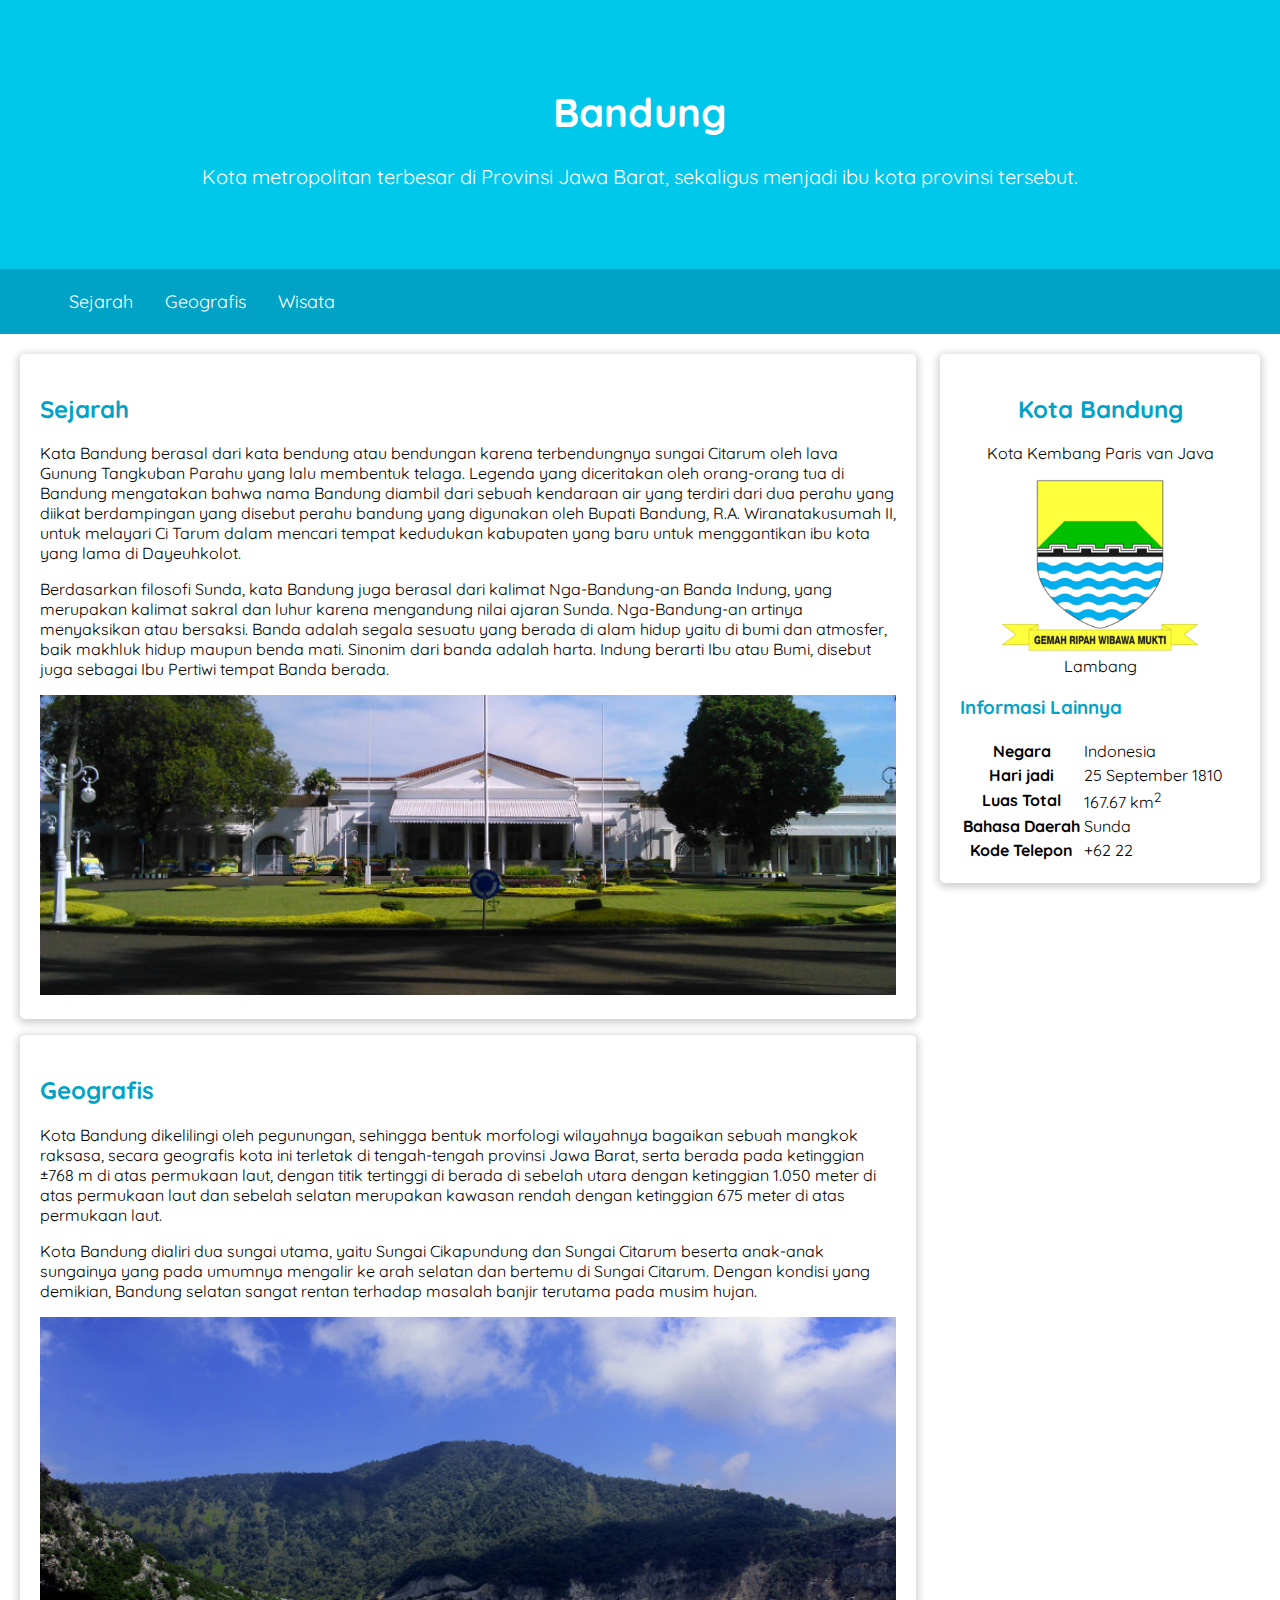
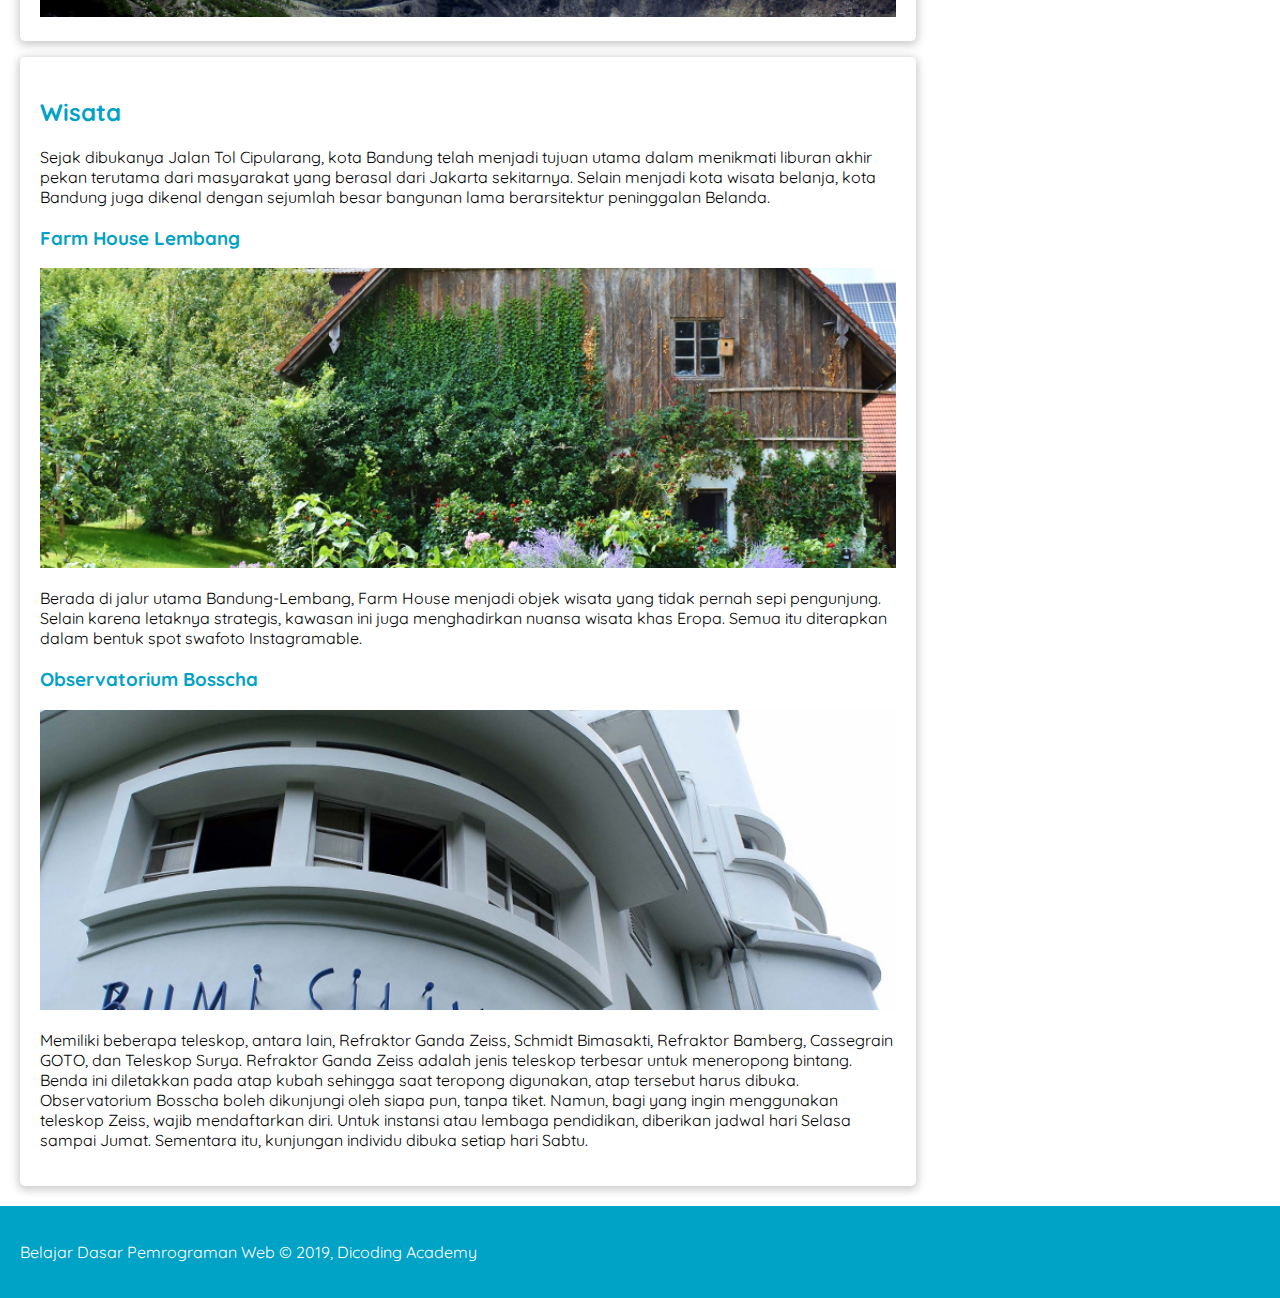
<file: Halaman Profil kota/index.html>
<!DOCTYPE html>
<html lang="en">

<head>
    <meta charset="UTF-8" />
    <meta http-equiv="X-UA-Compatible" content="IE=edge" />
    <meta name="viewport" content="width=device-width, initial-scale=1.0" />
    <title>Halaman Profil Bandung</title>

    <link rel="stylesheet" href="asset/styles/style.css" />
</head>

<body>
    <header>
        <div class="jumbotron">
            <h1>Bandung</h1>
            <p>
                Kota metropolitan terbesar di Provinsi Jawa Barat, sekaligus menjadi ibu kota provinsi
                tersebut.
            </p>
        </div>

        <nav>
            <ul>
                <li><a href="#sejarah">Sejarah</a></li>
                <li><a href="#geografis">Geografis</a></li>
                <li><a href="#wisata">Wisata</a></li>
            </ul>
        </nav>
    </header>

    <main>
        <div id="content">
            <article class="card" id="sejarah">
                <h2>Sejarah</h2>
                <p>
                    Kata Bandung berasal dari kata bendung atau bendungan karena terbendungnya sungai
                    Citarum oleh lava Gunung Tangkuban Parahu yang lalu membentuk telaga. Legenda yang
                    diceritakan oleh orang-orang tua di Bandung mengatakan bahwa nama Bandung diambil dari
                    sebuah kendaraan air yang terdiri dari dua perahu yang diikat berdampingan yang disebut
                    perahu bandung yang digunakan oleh Bupati Bandung, R.A. Wiranatakusumah II, untuk
                    melayari Ci Tarum dalam mencari tempat kedudukan kabupaten yang baru untuk menggantikan
                    ibu kota yang lama di Dayeuhkolot.
                </p>

                <p>
                    Berdasarkan filosofi Sunda, kata Bandung juga berasal dari kalimat Nga-Bandung-an Banda
                    Indung, yang merupakan kalimat sakral dan luhur karena mengandung nilai ajaran Sunda.
                    Nga-Bandung-an artinya menyaksikan atau bersaksi. Banda adalah segala sesuatu yang
                    berada di alam hidup yaitu di bumi dan atmosfer, baik makhluk hidup maupun benda mati.
                    Sinonim dari banda adalah harta. Indung berarti Ibu atau Bumi, disebut juga sebagai Ibu
                    Pertiwi tempat Banda berada.
                </p>
                <img class="featured-image" src="asset/image/history.jpg" alt="sejarah" />
            </article>

            <article class="card" id="geografis">
                <h2>Geografis</h2>
                <p>
                    Kota Bandung dikelilingi oleh pegunungan, sehingga bentuk morfologi wilayahnya bagaikan
                    sebuah mangkok raksasa, secara geografis kota ini terletak di tengah-tengah provinsi
                    Jawa Barat, serta berada pada ketinggian ±768 m di atas permukaan laut, dengan titik
                    tertinggi di berada di sebelah utara dengan ketinggian 1.050 meter di atas permukaan
                    laut dan sebelah selatan merupakan kawasan rendah dengan ketinggian 675 meter di atas
                    permukaan laut.
                </p>

                <p>
                    Kota Bandung dialiri dua sungai utama, yaitu Sungai Cikapundung dan Sungai Citarum
                    beserta anak-anak sungainya yang pada umumnya mengalir ke arah selatan dan bertemu di
                    Sungai Citarum. Dengan kondisi yang demikian, Bandung selatan sangat rentan terhadap
                    masalah banjir terutama pada musim hujan.
                </p>
                <img class="featured-image" src="asset/image/geografis.jpg" alt="geografis" />
            </article>

            <article class="card" id="wisata">
                <h2>Wisata</h2>
                <p>
                    Sejak dibukanya Jalan Tol Cipularang, kota Bandung telah menjadi tujuan utama dalam
                    menikmati liburan akhir pekan terutama dari masyarakat yang berasal dari Jakarta
                    sekitarnya. Selain menjadi kota wisata belanja, kota Bandung juga dikenal dengan
                    sejumlah besar bangunan lama berarsitektur peninggalan Belanda.
                </p>

                <section>
                    <h3>Farm House Lembang</h3>
                    <img class="featured-image" src="asset/image/farm-house.jpg" alt="farm house" />
                    <p>
                        Berada di jalur utama Bandung-Lembang, Farm House menjadi objek wisata yang tidak
                        pernah sepi pengunjung. Selain karena letaknya strategis, kawasan ini juga
                        menghadirkan nuansa wisata khas Eropa. Semua itu diterapkan dalam bentuk spot swafoto
                        Instagramable.
                    </p>
                </section>

                <section>
                    <h3>Observatorium Bosscha</h3>
                    <img class="featured-image" src="asset/image/bosscha.jpg" alt="bosscha" />
                    <p>
                        Memiliki beberapa teleskop, antara lain, Refraktor Ganda Zeiss, Schmidt Bimasakti,
                        Refraktor Bamberg, Cassegrain GOTO, dan Teleskop Surya. Refraktor Ganda Zeiss adalah
                        jenis teleskop terbesar untuk meneropong bintang. Benda ini diletakkan pada atap kubah
                        sehingga saat teropong digunakan, atap tersebut harus dibuka. Observatorium Bosscha
                        boleh dikunjungi oleh siapa pun, tanpa tiket. Namun, bagi yang ingin menggunakan
                        teleskop Zeiss, wajib mendaftarkan diri. Untuk instansi atau lembaga pendidikan,
                        diberikan jadwal hari Selasa sampai Jumat. Sementara itu, kunjungan individu dibuka
                        setiap hari Sabtu.
                    </p>
                </section>
            </article>
        </div>

        <aside>
            <article class="card profile">
                <header>
                    <h2>Kota Bandung</h2>
                    <p>Kota Kembang Paris van Java</p>
                    <figure>
                        <img src="asset/image/bandung-badge.png" alt="Bandung Badge" />
                        <figcaption>Lambang</figcaption>
                    </figure>
                </header>
                <section>
                    <h3>Informasi Lainnya</h3>
                    <table>
                        <tr>
                            <th>Negara</th>
                            <td>Indonesia</td>
                        </tr>
                        <tr>
                            <th>Hari jadi</th>
                            <td>25 September 1810</td>
                        </tr>
                        <tr>
                            <th>Luas Total</th>
                            <td>167.67 km<sup>2</sup></td>
                        </tr>
                        <tr>
                            <th>Bahasa Daerah</th>
                            <td>Sunda</td>
                        </tr>
                        <tr>
                            <th>Kode Telepon</th>
                            <td>+62 22</td>
                        </tr>
                    </table>
                </section>
            </article>
        </aside>
    </main>

    <footer>
        <p>Belajar Dasar Pemrograman Web &#169; 2019, Dicoding Academy</p>
    </footer>
</body>

</html>
</file>
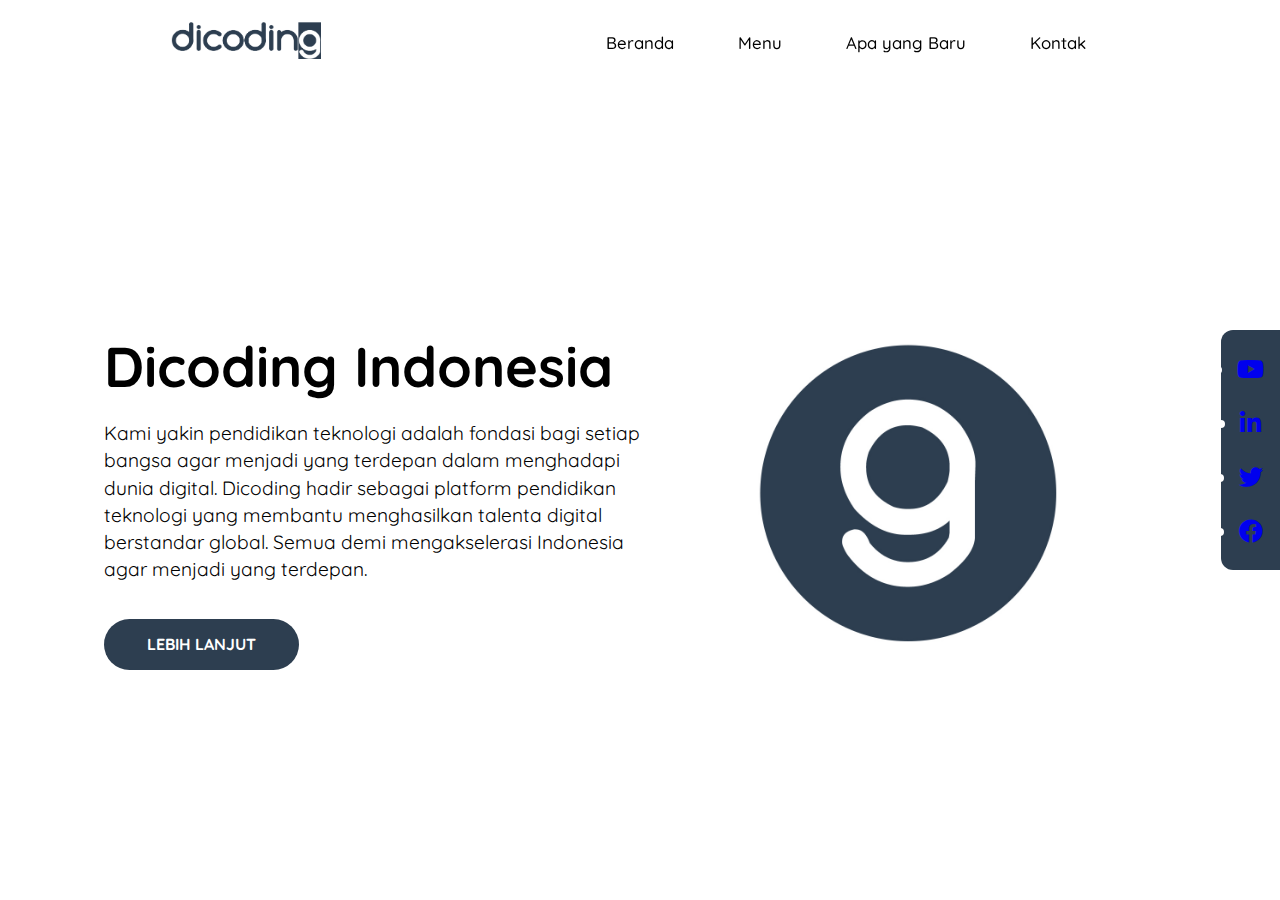
<file: LandingPageDicodingIndonesia/index.html>
<!DOCTYPE html>
<html lang="en">

<head>

    <meta charset="UTF-8" />
    <meta name="viewport" content="width=device-width, initial-scale=1.0">
    <title>Latihan Flexbox</title>

    <!-- CSS Utama -->
    <link rel="stylesheet" href="css/app.css">

    <!-- Font Awesome 5.15.4 -->
    <link rel="stylesheet" href="https://cdnjs.cloudflare.com/ajax/libs/font-awesome/5.15.4/css/all.min.css"
        integrity="sha512-1ycn6IcaQQ40/MKBW2W4Rhis/DbILU74C1vSrLJxCq57o941Ym01SwNsOMqvEBFlcgUa6xLiPY/NS5R+E6ztJQ=="
        crossorigin="anonymous" referrerpolicy="no-referrer" />

</head>

<body>
    <header class="navbar-container">
        <div class="logo">
            <img src="img/dicoding-header-logo.png" alt="Dicoding Indonesia">
        </div>
        <nav class="nav-list">
            <ul>
                <li><a href="#">Beranda</a></li>
                <li><a href="#">Menu</a></li>
                <li><a href="#">Apa yang Baru</a></li>
                <li><a href="#">Kontak</a></li>
            </ul>
        </nav>
    </header>

    <main>
        <div class="content">
            <div class="content-description">
                <h1 class="title">Dicoding Indonesia</h1>
                <p>Kami yakin pendidikan teknologi adalah fondasi bagi setiap bangsa agar menjadi yang terdepan dalam
                    menghadapi dunia digital. Dicoding hadir sebagai platform pendidikan teknologi yang membantu
                    menghasilkan talenta digital berstandar global. Semua demi mengakselerasi Indonesia agar menjadi
                    yang terdepan.</p>
                <button>Lebih lanjut</button>
            </div>
            <div class="content-image">
                <img src="img/circle-g.jpg" alt="Dicoding Indonesia">
            </div>
        </div>
        <aside>
            <div class="social-media">
                <ul>
                    <li><a href="#"><i class="fab fa-youtube"></i></a></li>
                    <li><a href="#"><i class="fab fa-linkedin-in"></i></a></li>
                    <li><a href="#"><i class="fab fa-twitter"></i></a></li>
                    <li><a href="#"><i class="fab fa-facebook"></i></a></li>
                </ul>
            </div>
        </aside>
    </main>


</body>

</html>
</file>
<file: Halaman Profil kota/asset/styles/style.css>
@import url('https://fonts.googleapis.com/css?family=Quicksand:400,700&display=swap');

* {
  box-sizing: border-box;
}

body {
  font-family: 'Quicksand', sans-serif;
  margin: 0;
  padding: 0;
}

header {
  display: inline;
}

nav {
  background-color: #00a2c6;
  padding: 5px;
  position: sticky;
  top: 0;
}
nav ul {
    padding-inline: 4rem;
    display: flex;
    gap: 2rem;
  }
nav li {
    list-style-type: none;
 
}

nav a {
  font-size: 18px;
  font-weight: 400;
  text-decoration: none;

  color: white;
}

nav a:hover {
  font-weight: bold;
}

main {
    padding: 20px;
    display: flex;
    gap: 1.5rem;
}

aside {
    flex: 1;
}

footer {
  padding: 20px;
  color: #fff;
  background-color: #00a2c6;
}

h2 {
  color: #00a2c6;
}

h3 {
  color: #00a2c6;
}

#content {
    flex: 5;
    display: flex;
    flex-flow: column nowrap;
    gap: 1rem 2rem;

}

.jumbotron {
  font-size: 20px;
  padding: 60px;
  background-color: #00c8eb;
  text-align: center;
  color: white;
}

.profile header {
  text-align: center;
}

.featured-image {
  width: 100%;
  max-height: 300px;

  object-fit: cover;
  object-position: center;
}

.profile img {
  width: 200px;
}

.card {
    box-shadow: 0 2px 8px 2px rgba(0, 0, 0, 0.2);
    border-radius: 5px;
    padding: 20px;
}

@media screen and (max-width: 1000px) {
  #content,
  aside {
    width: 100%;
    padding: 0;
  }
}


 
@media screen and (max-width: 1200px) {
    main {
        flex-flow: column nowrap;
      }
      main aside {
        align-self: center;
      }
}
@media screen and (max-width: 768px) {

    nav ul {
        justify-content: center;
      }
     
      main aside {
        align-self: stretch;
      }
}
</file>
<file: LandingPageDicodingIndonesia/css/app.css>
@import url('https://fonts.googleapis.com/css2?family=Quicksand:wght@500;700&display=swap');

*,
*::before,
*::after {
    box-sizing: border-box;
}

body {
    height: 100vh;
    font-family: 'Quicksand', sans-serif;
    margin: 0;

    display: flex;
    flex-direction: column;
}

header.navbar-container {
    max-width: 1200px;
    width: 100%;
    margin-inline: auto;
    display: flex;
    justify-content: space-around;
    align-items: center;

    padding-block: 1rem;
    z-index: 999;
}

header.navbar-container .logo img {
    width: 150px;
}

header.navbar-container .nav-list ul {
    padding-left: 0;
    display: flex;
    justify-content: center;
    gap: 2rem 1rem;
}

header.navbar-container .nav-list li {
    list-style-type: none;
}

header.navbar-container .nav-list li a {
    text-decoration: none;
    font-size: 1.05rem;
    font-weight: 500;
    color: black;
    padding: .5rem 1.5rem;
    border-radius: 999px;
    transition: all .2s ease-in-out;
}

header.navbar-container .nav-list li:hover a {
    background-color: #425c77;
    color: white;

}

main {
    max-width: 1200px;
    width: 100%;
    margin-inline: auto;
    padding: 2rem 4rem;
    flex: 1;

    display: flex;
    align-items: center;
}

main .content {
    flex: 1;
    display: flex;
    align-items: center;
}

main .content .content-description {
    flex: 1 1;
}

main .content .content-description .title {
    font-size: 3.5rem;
    margin-block: 1rem;
}

main .content .content-description p {
    line-height: 1.7rem;
    font-size: 1.2rem;
}

main .content .content-description button {
    padding: .8rem 2.5rem;
    margin-block-start: 1rem;
    text-transform: uppercase;
    font-weight: 700;
    font-size: 1rem;
    font-family: 'Quicksand', sans-serif;
    color: white;

    border: 3px solid transparent;
    border-radius: 999px;
    background-color: #2D3E50;
    cursor: pointer;
    transition: all .15s ease-in;
}

main .content .content-description button:hover {
    border: 3px solid #2D3E50;
    color: #2D3E50;
    background-color: transparent;
}

main .content .content-image {
    flex: 1;
    display: flex;
}

main .content .content-image img {
    margin: auto;
    min-width: 250px;
    width: 300px;
}

main aside {
    position: fixed;
    inset-block: 0;
    inset-inline-end: 0;
}

main aside .social-media {
    height: 100%;
    display: flex;
}

main aside .social-media ul {
    padding: 1.5rem 1rem;
    margin: auto;
    border-top-left-radius: 12px;
    border-bottom-left-radius: 12px;
    background-color: #2D3E50;

    display: flex;
    flex-flow: column nowrap;
    align-items: center;
    justify-content: center;
    gap: 1.5rem;
}

main aside .social-media li {
    text-decoration: none;
    font-size: 1.5rem;
    color: white;
    transition: all .1s ease-in-out;
}


main aside .social-media li a:hover {
    color: #89b0d9;
}

/*End of Main Content*/

/* Medium devices (landscape tablets, 768px and down) */
@media screen and (max-width: 768px) {

    header.navbar-container {
        flex-direction: column;
    }

    header.navbar-container .nav-list ul {
        flex-wrap: wrap;
        column-gap: .5rem;
    }


    main {
        padding: 1rem 3rem;
    }

    main .content {
        flex-direction: column;
        gap: 2rem;
    }

    main .content .content-description .title {
        font-size: 3rem;
    }

    main .content .content-description p {
        font-size: 1rem;
    }

    main .content .content-image {
        order: -1;
    }
}
</file>
